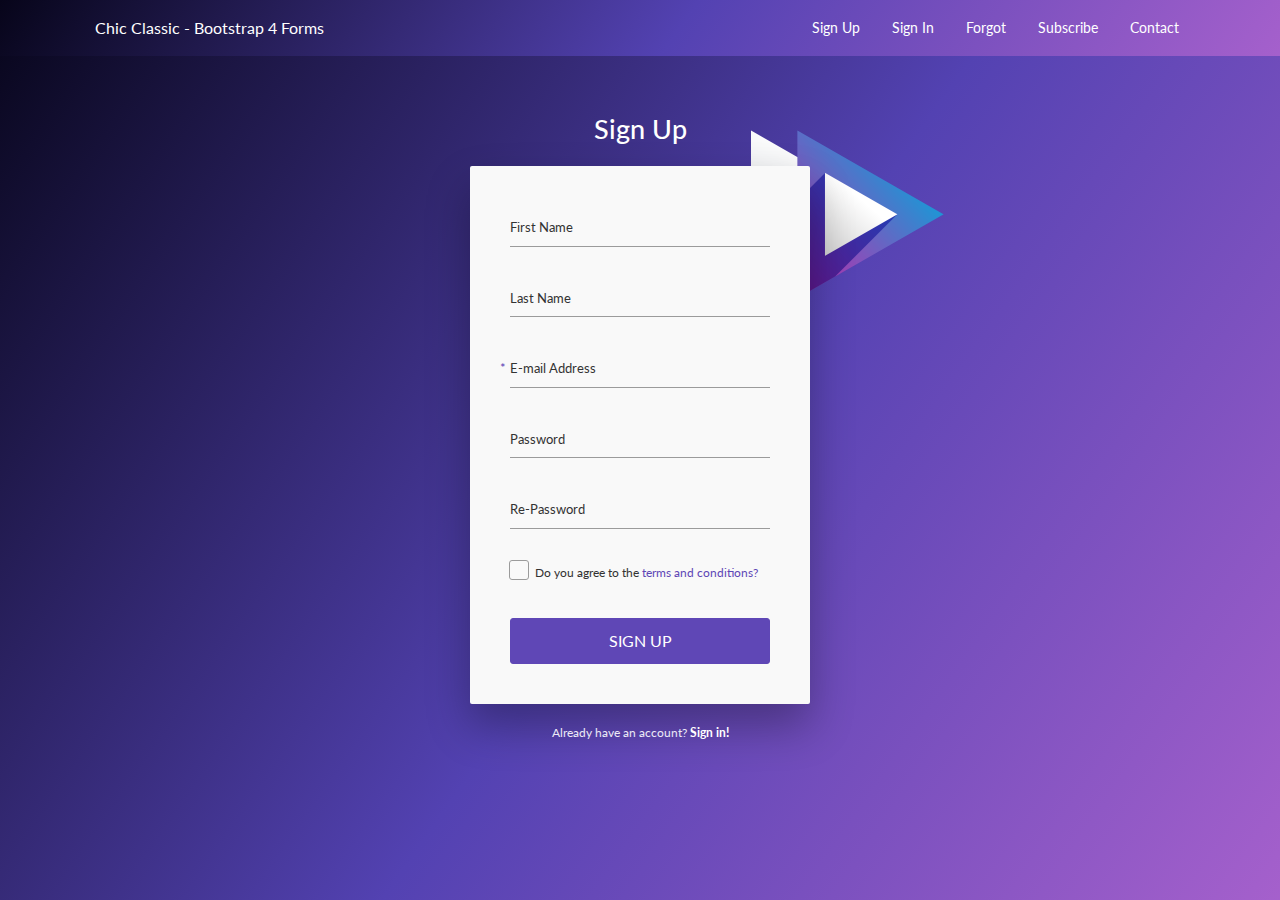
<file: index.html>
<!DOCTYPE html>
<html lang="zxx">


<!-- Mirrored from adamthemes.com/demo/code/chicforms/classic/ by HTTrack Website Copier/3.x [XR&CO'2014], Tue, 03 Oct 2023 18:09:28 GMT -->
<head>
    <meta charset="utf-8">
    <link rel="icon" href="images/favicon.ico" type="image/ico">
    <meta name="viewport" content="width=device-width, initial-scale=1, shrink-to-fit=no">
    <meta http-equiv="x-ua-compatible" content="ie=edge">
    <title>Chic Classic - Bootstrap 4 Forms</title>
    <!-- GOOGLE FONTS -->
    <link rel="stylesheet" href="https://fonts.googleapis.com/css?family=Lato:300,400,400i,600,700&amp;subset=latin-ext" />
    <!-- FONT AWESOME -->
    <link rel="stylesheet" href="css/font-awesome.min.css">
    <!-- BOOTSTRAP 4 -->
    <link rel="stylesheet" href="css/bootstrap.css">
    <!-- PAGE STYLE -->
    <link rel="stylesheet" href="css/pagestyle.css" type="text/css" />
    <!-- FORM STYLE -->
    <link rel="stylesheet" href="css/formstyle.css" type="text/css" /> </head>

<body>
    <main id="wrapper" class="d-flex flex-column">
        <!-- START MENU -->
        <header>
            <nav class="navbar navbar-expand-lg navbar-light">
                <div class="container"> <a class="navbar-brand d-flex align-items-center" href="index-2.html">Chic Classic - Bootstrap 4 Forms</a>
                    <button class="navbar-toggler" type="button" data-toggle="collapse" data-target="#navbarNav" aria-controls="navbarNav" aria-expanded="false" aria-label="Toggle navigation"> <i class="fa fa-bars"></i> </button>
                    <div class="collapse navbar-collapse navbar-right justify-content-end" id="navbarNav">
                        <ul class="navbar-nav">
                            <li class="nav-item"><a class="nav-link" href="index-2.html">Sign Up</a></li>
                            <li class="nav-item"><a class="nav-link" href="signin.html">Sign In</a></li>
                            <li class="nav-item"><a class="nav-link" href="forgot.html">Forgot</a></li>
                            <li class="nav-item"><a class="nav-link" href="subscribe.html">Subscribe</a></li>
                            <li class="nav-item"><a class="nav-link" href="contact.html">Contact</a></li>
                        </ul>
                    </div>
                </div>
            </nav>
        </header>
        <div class="container">
            <!-- HEADER TITLE -->
            <header class="top">
                <div class="row">
                    <div class="col-sm-4 offset-md-4">
                        <h1 class="title">Sign Up</h1> </div>
                </div>
            </header>
            <div class="content">
                <article class="col-md-12">
                    <!-- START SIGN UP -->
                    <div class="row">
                        <div class="col-sm-4 offset-md-4"> <img class="form-bg" src="images/bg.png">
                            <form class="panel">
                                <!-- First Name -->
                                <div class="row">
                                    <div class="col-md-12">
                                        <label>First Name</label>
                                        <input type="text" /> </div>
                                </div>
                                <!-- Last Name -->
                                <div class="row">
                                    <div class="col-md-12">
                                        <label>Last Name</label>
                                        <input type="text" /> </div>
                                </div>
                                <!-- E-mail Address -->
                                <div class="row">
                                    <div class="col-md-12">
                                        <label>E-mail Address</label>
                                        <input type="email" required /> </div>
                                </div>
                                <!-- Password -->
                                <div class="row">
                                    <div class="col-md-12">
                                        <label>Password</label>
                                        <input type="password" /> </div>
                                </div>
                                <!-- Re-Password -->
                                <div class="row">
                                    <div class="col-md-12">
                                        <label>Re-Password</label>
                                        <input type="password" /> </div>
                                </div>
                                <!-- Checkbox -->
                                <div class="row">
                                    <div class="col-md-12">
                                        <p>
                                            <input type="checkbox" />Do you agree to the <a href="#">terms and conditions?</a></p>
                                    </div>
                                </div>
                                <!-- Sign Up Button -->
                                <div class="row">
                                    <div class="col-md-12">
                                        <button class="chic-button">SIGN UP</button>
                                    </div>
                                </div>
                            </form>
                            <!-- Footer Text -->
                            <div class="col-md-12">
                                <p class="bot-text text-center">Already have an account? <a href="signin.html"><b>Sign in!</b></a></p>
                            </div>
                        </div>
                    </div>
                    <!-- END SIGN UP -->
                </article>
                <div class="clearfix"></div>
            </div>
        </div>
    </main>
    <!-- JQuery -->
    <script src="js/jquery-3.2.1.min.js"></script>
    <!-- Form Script -->
    <script src="js/formscript.js"></script>
    <!-- Bootstrap JS -->
    <script src="js/bootstrap.js"></script>
</body>


<!-- Mirrored from adamthemes.com/demo/code/chicforms/classic/ by HTTrack Website Copier/3.x [XR&CO'2014], Tue, 03 Oct 2023 18:09:34 GMT -->
</html>
</file>
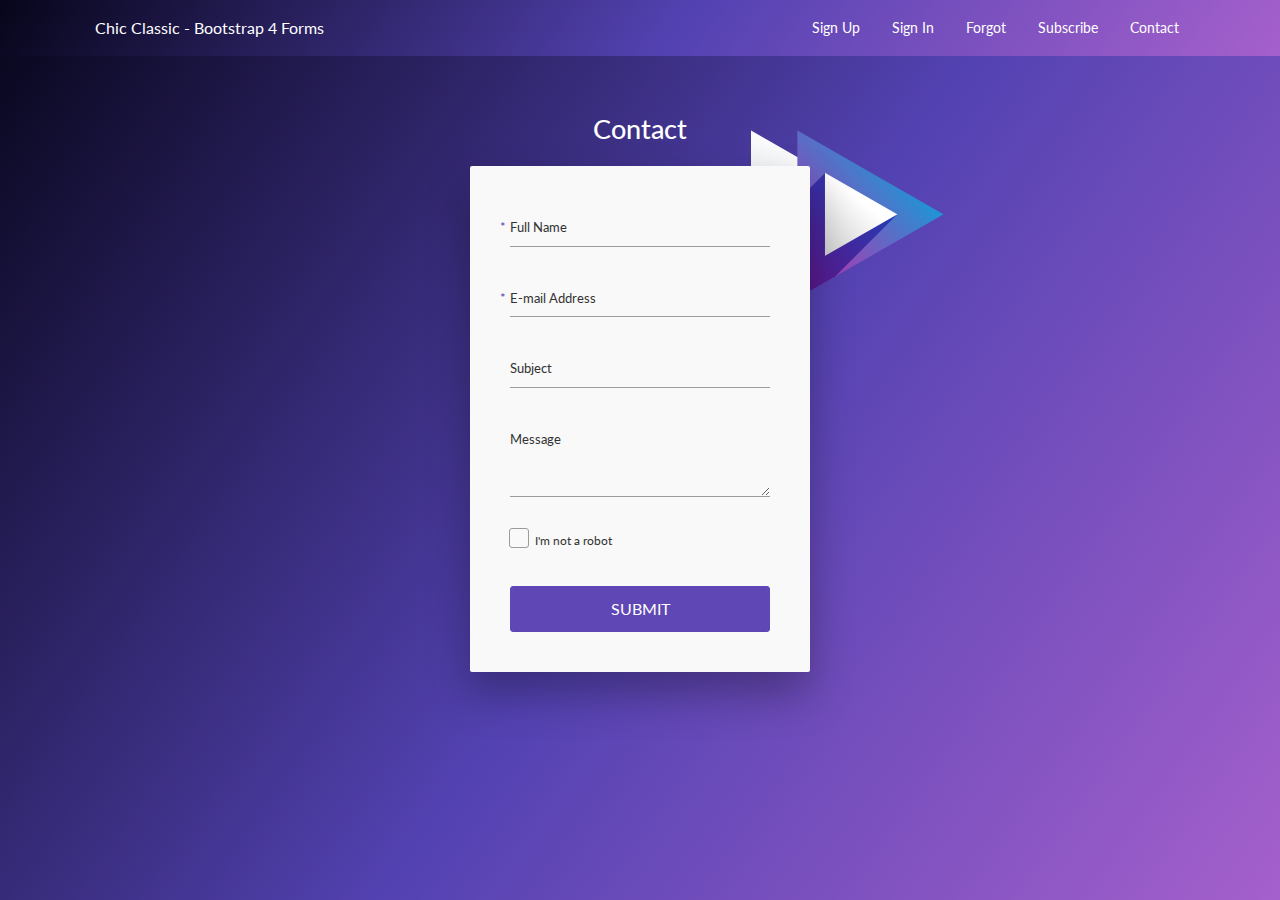
<file: contact.html>
<!DOCTYPE html>
<html lang="zxx">


<!-- Mirrored from adamthemes.com/demo/code/chicforms/classic/contact.html by HTTrack Website Copier/3.x [XR&CO'2014], Tue, 03 Oct 2023 18:09:37 GMT -->
<head>
    <meta charset="utf-8">
    <link rel="icon" href="images/favicon.ico" type="image/ico">
    <meta name="viewport" content="width=device-width, initial-scale=1, shrink-to-fit=no">
    <meta http-equiv="x-ua-compatible" content="ie=edge">
    <title>Chic Classic - Bootstrap 4 Forms</title>
    <!-- GOOGLE FONTS -->
    <link rel="stylesheet" href="https://fonts.googleapis.com/css?family=Lato:300,400,400i,600,700&amp;subset=latin-ext" />
    <!-- FONT AWESOME -->
    <link rel="stylesheet" href="css/font-awesome.min.css">
    <!-- BOOTSTRAP 4 -->
    <link rel="stylesheet" href="css/bootstrap.css">
    <!-- PAGE STYLE -->
    <link rel="stylesheet" href="css/pagestyle.css" type="text/css" />
    <!-- FORM STYLE -->
    <link rel="stylesheet" href="css/formstyle.css" type="text/css" /> </head>

<body>
    <main id="wrapper" class="d-flex flex-column">
        <!-- MENU -->
        <header>
            <nav class="navbar navbar-expand-lg navbar-light">
                <div class="container"> <a class="navbar-brand d-flex align-items-center" href="index-2.html">Chic Classic - Bootstrap 4 Forms</a>
                    <button class="navbar-toggler" type="button" data-toggle="collapse" data-target="#navbarNav" aria-controls="navbarNav" aria-expanded="false" aria-label="Toggle navigation"> <i class="fa fa-bars"></i> </button>
                    <div class="collapse navbar-collapse navbar-right justify-content-end" id="navbarNav">
                        <ul class="navbar-nav">
                            <li class="nav-item"><a class="nav-link" href="index-2.html">Sign Up</a></li>
                            <li class="nav-item"><a class="nav-link" href="signin.html">Sign In</a></li>
                            <li class="nav-item"><a class="nav-link" href="forgot.html">Forgot</a></li>
                            <li class="nav-item"><a class="nav-link" href="subscribe.html">Subscribe</a></li>
                            <li class="nav-item"><a class="nav-link" href="contact.html">Contact</a></li>
                        </ul>
                    </div>
                </div>
            </nav>
        </header>
        <div class="container">
            <!-- HEADER TITLE -->
            <header class="top">
                <div class="row">
                    <div class="col-sm-4 offset-md-4">
                        <h1>Contact</h1> </div>
                </div>
            </header>
            <div class="content">
                <article class="col-md-12">
                    <!-- START CONTACT -->
                    <div class="row">
                        <div class="col-sm-4 offset-md-4"> <img class="form-bg" src="images/bg.png">
                            <form class="panel">
                                <!-- Full Name -->
                                <div class="row">
                                    <div class="col-md-12">
                                        <label>Full Name</label>
                                        <input type="text" required /> </div>
                                </div>
                                <!-- E-mail Address -->
                                <div class="row">
                                    <div class="col-md-12">
                                        <label>E-mail Address</label>
                                        <input type="email" required /> </div>
                                </div>
                                <!-- Subject -->
                                <div class="row">
                                    <div class="col-md-12">
                                        <label>Subject</label>
                                        <input type="text" /> </div>
                                </div>
                                <!-- Message -->
                                <div class="row">
                                    <div class="col-md-12">
                                        <label>Message</label>
                                        <textarea rows="3" maxlength="100"></textarea>
                                    </div>
                                </div>
                                <!-- Checkbox -->
                                <div class="row">
                                    <div class="col-md-12">
                                        <p>
                                            <input type="checkbox" />I'm not a robot</p>
                                    </div>
                                </div>
                                <!-- Contact Button -->
                                <div class="row">
                                    <div class="col-md-12">
                                        <button class="chic-button">SUBMIT</button>
                                    </div>
                                </div>
                            </form>
                        </div>
                    </div>
                    <!-- END CONTACT -->
                </article>
                <div class="clearfix"></div>
            </div>
        </div>
    </main>
    <!-- JQuery -->
    <script src="js/jquery-3.2.1.min.js"></script>
    <!-- Form Script -->
    <script src="js/formscript.js"></script>
    <!-- Bootstrap JS -->
    <script src="js/bootstrap.js"></script>
</body>


<!-- Mirrored from adamthemes.com/demo/code/chicforms/classic/contact.html by HTTrack Website Copier/3.x [XR&CO'2014], Tue, 03 Oct 2023 18:09:37 GMT -->
</html>
</file>
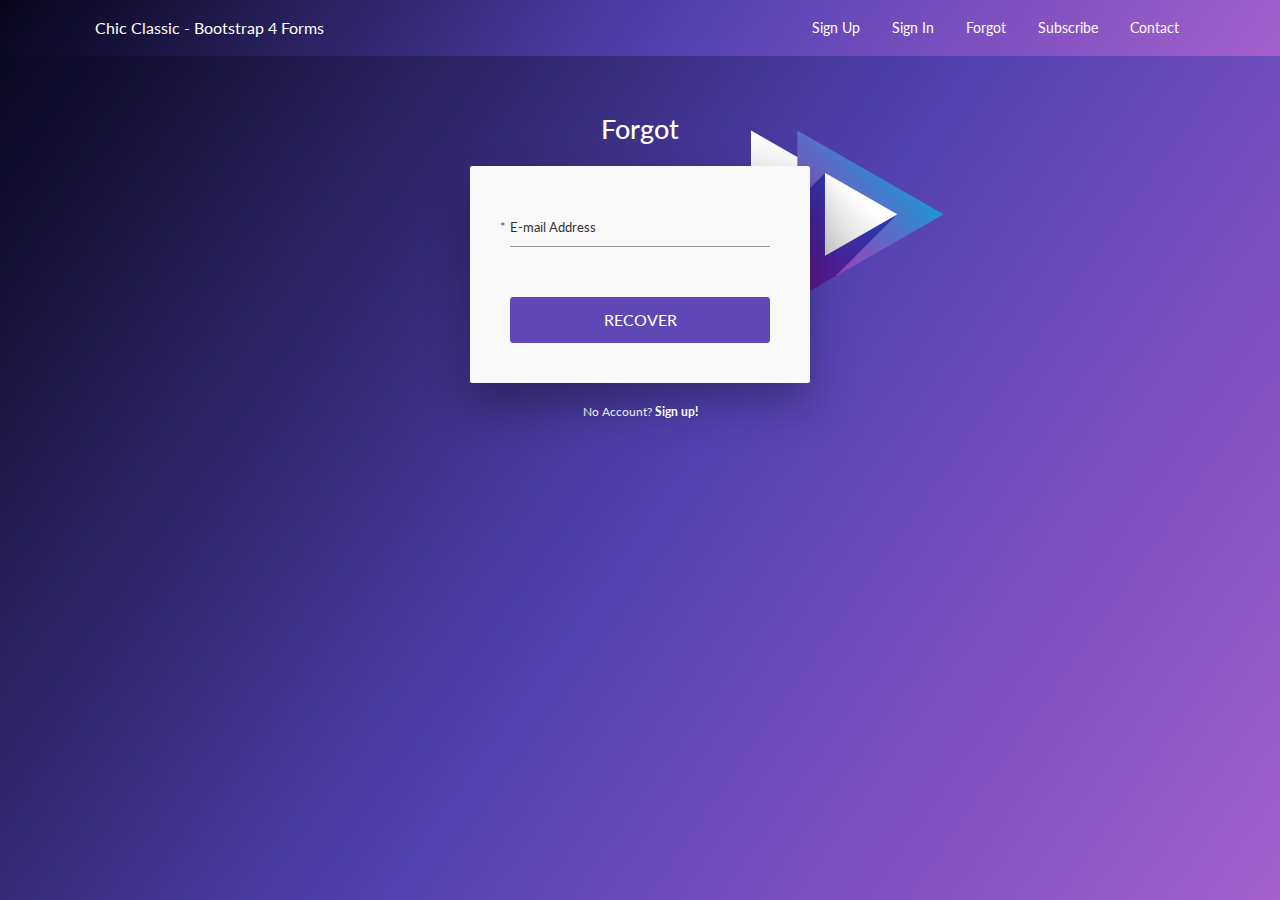
<file: forgot.html>
<!DOCTYPE html>
<html lang="zxx">


<!-- Mirrored from adamthemes.com/demo/code/chicforms/classic/forgot.html by HTTrack Website Copier/3.x [XR&CO'2014], Tue, 03 Oct 2023 18:09:37 GMT -->
<head>
    <meta charset="utf-8">
    <link rel="icon" href="images/favicon.ico" type="image/ico">
    <meta name="viewport" content="width=device-width, initial-scale=1, shrink-to-fit=no">
    <meta http-equiv="x-ua-compatible" content="ie=edge">
    <title>Chic Classic - Bootstrap 4 Forms</title>
    <!-- GOOGLE FONTS -->
    <link rel="stylesheet" href="https://fonts.googleapis.com/css?family=Lato:300,400,400i,600,700&amp;subset=latin-ext" />
    <!-- FONT AWESOME -->
    <link rel="stylesheet" href="css/font-awesome.min.css">
    <!-- BOOTSTRAP 4 -->
    <link rel="stylesheet" href="css/bootstrap.css">
    <!-- PAGE STYLE -->
    <link rel="stylesheet" href="css/pagestyle.css" type="text/css" />
    <!-- FORM STYLE -->
    <link rel="stylesheet" href="css/formstyle.css" type="text/css" /> </head>

<body>
    <main id="wrapper" class="d-flex flex-column">
        <!-- MENU -->
        <header>
            <nav class="navbar navbar-expand-lg navbar-light">
                <div class="container"> <a class="navbar-brand d-flex align-items-center" href="index-2.html">Chic Classic - Bootstrap 4 Forms</a>
                    <button class="navbar-toggler" type="button" data-toggle="collapse" data-target="#navbarNav" aria-controls="navbarNav" aria-expanded="false" aria-label="Toggle navigation"> <i class="fa fa-bars"></i> </button>
                    <div class="collapse navbar-collapse navbar-right justify-content-end" id="navbarNav">
                        <ul class="navbar-nav">
                            <li class="nav-item"><a class="nav-link" href="index-2.html">Sign Up</a></li>
                            <li class="nav-item"><a class="nav-link" href="signin.html">Sign In</a></li>
                            <li class="nav-item"><a class="nav-link" href="forgot.html">Forgot</a></li>
                            <li class="nav-item"><a class="nav-link" href="subscribe.html">Subscribe</a></li>
                            <li class="nav-item"><a class="nav-link" href="contact.html">Contact</a></li>
                        </ul>
                    </div>
                </div>
            </nav>
        </header>
        <div class="container">
            <!-- HEADER TITLE -->
            <header class="top">
                <div class="row">
                    <div class="col-sm-4 offset-md-4">
                        <h1>Forgot</h1> </div>
                </div>
            </header>
            <div class="content">
                <article class="col-md-12">
                    <!-- START FORGOT -->
                    <div class="row">
                        <div class="col-sm-4 offset-md-4"> <img class="form-bg" src="images/bg.png">
                            <form class="panel">
                                <!-- E-mail Address -->
                                <div class="row">
                                    <div class="col-md-12">
                                        <label>E-mail Address</label>
                                        <input type="email" required /> </div>
                                </div>
                                <!-- Forgot Button -->
                                <div class="row">
                                    <div class="col-md-12">
                                        <button class="chic-button">RECOVER</button>
                                    </div>
                                </div>
                            </form>
                            <!-- Footer Text -->
                            <div class="col-md-12">
                                <p class="bot-text text-center">No Account? <a href="index-2.html"><b>Sign up!</b></a></p>
                            </div>
                        </div>
                    </div>
                    <!-- END FORGOT -->
                </article>
                <div class="clearfix"></div>
            </div>
        </div>
    </main>
    <!-- JQuery -->
    <script src="js/jquery-3.2.1.min.js"></script>
    <!-- Form Script -->
    <script src="js/formscript.js"></script>
    <!-- Bootstrap JS -->
    <script src="js/bootstrap.js"></script>
</body>


<!-- Mirrored from adamthemes.com/demo/code/chicforms/classic/forgot.html by HTTrack Website Copier/3.x [XR&CO'2014], Tue, 03 Oct 2023 18:09:37 GMT -->
</html>
</file>
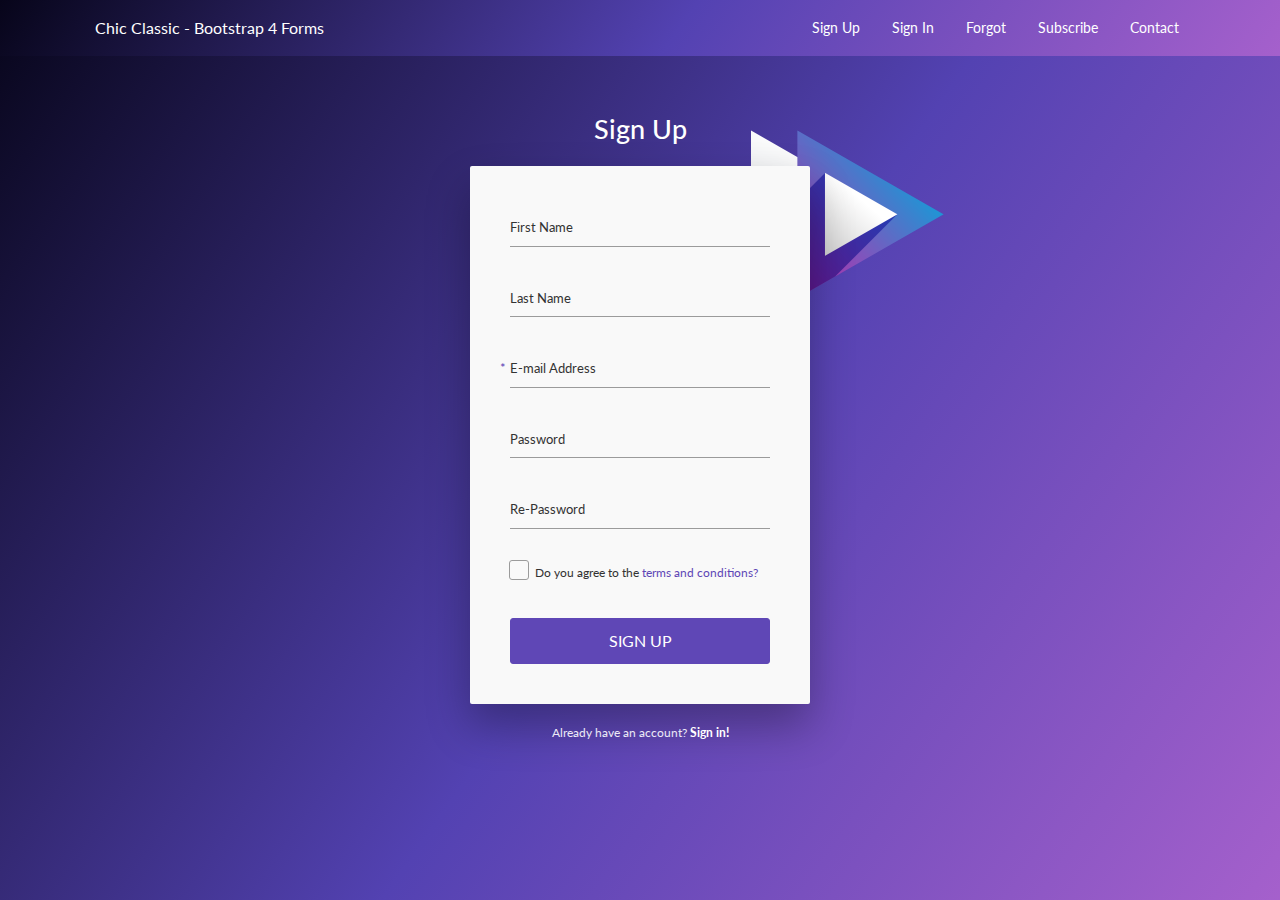
<file: index-2.html>
<!DOCTYPE html>
<html lang="zxx">


<!-- Mirrored from adamthemes.com/demo/code/chicforms/classic/index.html by HTTrack Website Copier/3.x [XR&CO'2014], Tue, 03 Oct 2023 18:09:36 GMT -->
<head>
    <meta charset="utf-8">
    <link rel="icon" href="images/favicon.ico" type="image/ico">
    <meta name="viewport" content="width=device-width, initial-scale=1, shrink-to-fit=no">
    <meta http-equiv="x-ua-compatible" content="ie=edge">
    <title>Chic Classic - Bootstrap 4 Forms</title>
    <!-- GOOGLE FONTS -->
    <link rel="stylesheet" href="https://fonts.googleapis.com/css?family=Lato:300,400,400i,600,700&amp;subset=latin-ext" />
    <!-- FONT AWESOME -->
    <link rel="stylesheet" href="css/font-awesome.min.css">
    <!-- BOOTSTRAP 4 -->
    <link rel="stylesheet" href="css/bootstrap.css">
    <!-- PAGE STYLE -->
    <link rel="stylesheet" href="css/pagestyle.css" type="text/css" />
    <!-- FORM STYLE -->
    <link rel="stylesheet" href="css/formstyle.css" type="text/css" /> </head>

<body>
    <main id="wrapper" class="d-flex flex-column">
        <!-- START MENU -->
        <header>
            <nav class="navbar navbar-expand-lg navbar-light">
                <div class="container"> <a class="navbar-brand d-flex align-items-center" href="index-2.html">Chic Classic - Bootstrap 4 Forms</a>
                    <button class="navbar-toggler" type="button" data-toggle="collapse" data-target="#navbarNav" aria-controls="navbarNav" aria-expanded="false" aria-label="Toggle navigation"> <i class="fa fa-bars"></i> </button>
                    <div class="collapse navbar-collapse navbar-right justify-content-end" id="navbarNav">
                        <ul class="navbar-nav">
                            <li class="nav-item"><a class="nav-link" href="index-2.html">Sign Up</a></li>
                            <li class="nav-item"><a class="nav-link" href="signin.html">Sign In</a></li>
                            <li class="nav-item"><a class="nav-link" href="forgot.html">Forgot</a></li>
                            <li class="nav-item"><a class="nav-link" href="subscribe.html">Subscribe</a></li>
                            <li class="nav-item"><a class="nav-link" href="contact.html">Contact</a></li>
                        </ul>
                    </div>
                </div>
            </nav>
        </header>
        <div class="container">
            <!-- HEADER TITLE -->
            <header class="top">
                <div class="row">
                    <div class="col-sm-4 offset-md-4">
                        <h1 class="title">Sign Up</h1> </div>
                </div>
            </header>
            <div class="content">
                <article class="col-md-12">
                    <!-- START SIGN UP -->
                    <div class="row">
                        <div class="col-sm-4 offset-md-4"> <img class="form-bg" src="images/bg.png">
                            <form class="panel">
                                <!-- First Name -->
                                <div class="row">
                                    <div class="col-md-12">
                                        <label>First Name</label>
                                        <input type="text" /> </div>
                                </div>
                                <!-- Last Name -->
                                <div class="row">
                                    <div class="col-md-12">
                                        <label>Last Name</label>
                                        <input type="text" /> </div>
                                </div>
                                <!-- E-mail Address -->
                                <div class="row">
                                    <div class="col-md-12">
                                        <label>E-mail Address</label>
                                        <input type="email" required /> </div>
                                </div>
                                <!-- Password -->
                                <div class="row">
                                    <div class="col-md-12">
                                        <label>Password</label>
                                        <input type="password" /> </div>
                                </div>
                                <!-- Re-Password -->
                                <div class="row">
                                    <div class="col-md-12">
                                        <label>Re-Password</label>
                                        <input type="password" /> </div>
                                </div>
                                <!-- Checkbox -->
                                <div class="row">
                                    <div class="col-md-12">
                                        <p>
                                            <input type="checkbox" />Do you agree to the <a href="#">terms and conditions?</a></p>
                                    </div>
                                </div>
                                <!-- Sign Up Button -->
                                <div class="row">
                                    <div class="col-md-12">
                                        <button class="chic-button">SIGN UP</button>
                                    </div>
                                </div>
                            </form>
                            <!-- Footer Text -->
                            <div class="col-md-12">
                                <p class="bot-text text-center">Already have an account? <a href="signin.html"><b>Sign in!</b></a></p>
                            </div>
                        </div>
                    </div>
                    <!-- END SIGN UP -->
                </article>
                <div class="clearfix"></div>
            </div>
        </div>
    </main>
    <!-- JQuery -->
    <script src="js/jquery-3.2.1.min.js"></script>
    <!-- Form Script -->
    <script src="js/formscript.js"></script>
    <!-- Bootstrap JS -->
    <script src="js/bootstrap.js"></script>
</body>


<!-- Mirrored from adamthemes.com/demo/code/chicforms/classic/index.html by HTTrack Website Copier/3.x [XR&CO'2014], Tue, 03 Oct 2023 18:09:36 GMT -->
</html>
</file>
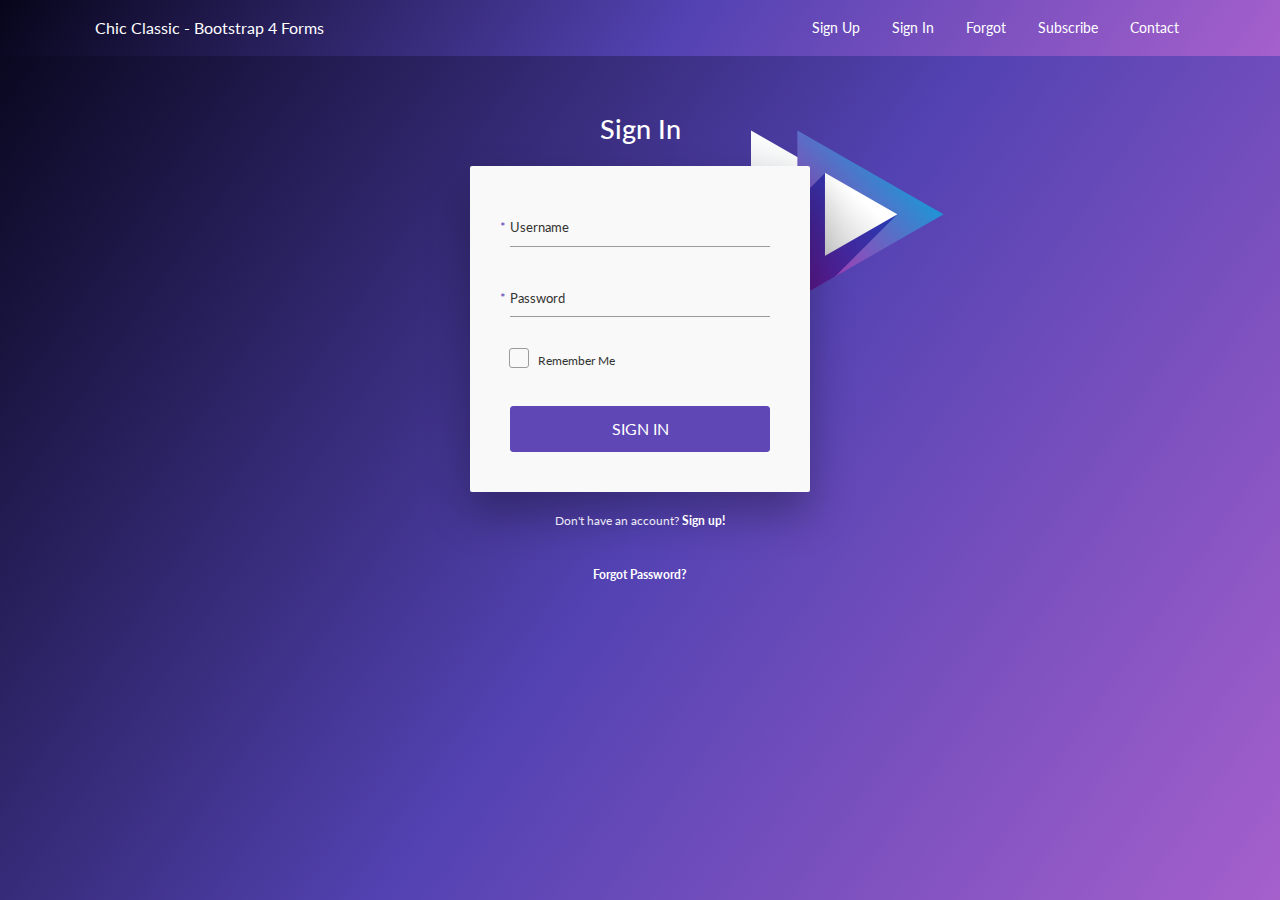
<file: signin.html>
<!DOCTYPE html>
<html lang="zxx">


<!-- Mirrored from adamthemes.com/demo/code/chicforms/classic/signin.html by HTTrack Website Copier/3.x [XR&CO'2014], Tue, 03 Oct 2023 18:09:37 GMT -->
<head>
    <meta charset="utf-8">
    <link rel="icon" href="images/favicon.ico" type="image/ico">
    <meta name="viewport" content="width=device-width, initial-scale=1, shrink-to-fit=no">
    <meta http-equiv="x-ua-compatible" content="ie=edge">
    <title>Chic Classic - Bootstrap 4 Forms</title>
    <!-- GOOGLE FONTS -->
    <link rel="stylesheet" href="https://fonts.googleapis.com/css?family=Lato:300,400,400i,600,700&amp;subset=latin-ext" />
    <!-- FONT AWESOME -->
    <link rel="stylesheet" href="css/font-awesome.min.css">
    <!-- BOOTSTRAP 4 -->
    <link rel="stylesheet" href="css/bootstrap.css">
    <!-- PAGE STYLE -->
    <link rel="stylesheet" href="css/pagestyle.css" type="text/css" />
    <!-- FORM STYLE -->
    <link rel="stylesheet" href="css/formstyle.css" type="text/css" /> </head>

<body>
    <main id="wrapper" class="d-flex flex-column">
        <!-- START MENU -->
        <header>
            <nav class="navbar navbar-expand-lg navbar-light">
                <div class="container"> <a class="navbar-brand d-flex align-items-center" href="index-2.html">Chic Classic - Bootstrap 4 Forms</a>
                    <button class="navbar-toggler" type="button" data-toggle="collapse" data-target="#navbarNav" aria-controls="navbarNav" aria-expanded="false" aria-label="Toggle navigation"> <i class="fa fa-bars"></i> </button>
                    <div class="collapse navbar-collapse navbar-right justify-content-end" id="navbarNav">
                        <ul class="navbar-nav">
                            <li class="nav-item"><a class="nav-link" href="index-2.html">Sign Up</a></li>
                            <li class="nav-item"><a class="nav-link" href="signin.html">Sign In</a></li>
                            <li class="nav-item"><a class="nav-link" href="forgot.html">Forgot</a></li>
                            <li class="nav-item"><a class="nav-link" href="subscribe.html">Subscribe</a></li>
                            <li class="nav-item"><a class="nav-link" href="contact.html">Contact</a></li>
                        </ul>
                    </div>
                </div>
            </nav>
        </header>
        <div class="container">
            <!-- HEADER TITLE -->
            <header class="top">
                <div class="row">
                    <div class="col-sm-4 offset-md-4">
                        <h1>Sign In</h1> </div>
                </div>
            </header>
            <div class="content">
                <article class="col-md-12">
                    <!-- START SIGN IN -->
                    <div class="row">
                        <div class="col-sm-4 offset-md-4"> <img class="form-bg" src="images/bg.png">
                            <form class="panel">
                                <!-- Username -->
                                <div class="row">
                                    <div class="col-md-12">
                                        <label>Username</label>
                                        <input type="text" required /> </div>
                                </div>
                                <!-- Password -->
                                <div class="row">
                                    <div class="col-md-12">
                                        <label>Password</label>
                                        <input type="password" required /> </div>
                                </div>
                                <!-- Checkbox -->
                                <div class="row">
                                    <div class="col-md-12">
                                        <p>
                                            <input type="checkbox" /> Remember Me</p>
                                    </div>
                                </div>
                                <!-- Sign In Button -->
                                <div class="row">
                                    <div class="col-md-12">
                                        <button class="chic-button">SIGN IN</button>
                                    </div>
                                </div>
                            </form>
                            <!-- Footer Text -->
                            <div class="col-md-12">
                                <p class="bot-text text-center">Don't have an account? <a href="index-2.html"><b>Sign up!</b></a></p>
                                <p class="text-center"><a href="forgot.html"><b>Forgot Password?</b></a></p>
                            </div>
                        </div>
                    </div>
                    <!-- END SIGN IN -->
                </article>
                <div class="clearfix"></div>
            </div>
        </div>
    </main>
    <!-- JQuery -->
    <script src="js/jquery-3.2.1.min.js"></script>
    <!-- Form Script -->
    <script src="js/formscript.js"></script>
    <!-- Bootstrap JS -->
    <script src="js/bootstrap.js"></script>
</body>


<!-- Mirrored from adamthemes.com/demo/code/chicforms/classic/signin.html by HTTrack Website Copier/3.x [XR&CO'2014], Tue, 03 Oct 2023 18:09:37 GMT -->
</html>
</file>
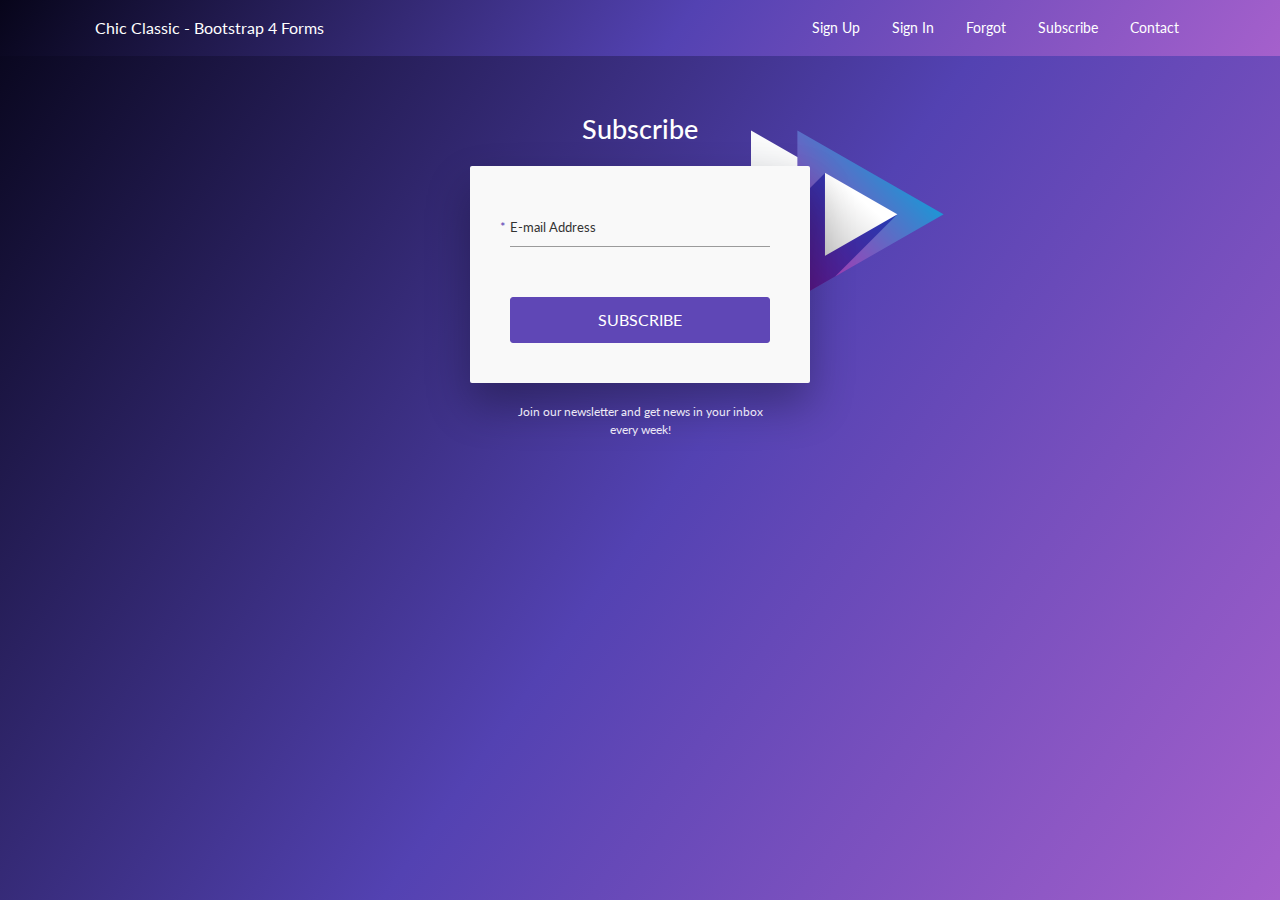
<file: subscribe.html>
<!DOCTYPE html>
<html lang="zxx">


<!-- Mirrored from adamthemes.com/demo/code/chicforms/classic/subscribe.html by HTTrack Website Copier/3.x [XR&CO'2014], Tue, 03 Oct 2023 18:09:37 GMT -->
<head>
    <meta charset="utf-8">
    <link rel="icon" href="images/favicon.ico" type="image/ico">
    <meta name="viewport" content="width=device-width, initial-scale=1, shrink-to-fit=no">
    <meta http-equiv="x-ua-compatible" content="ie=edge">
    <title>Chic Classic - Bootstrap 4 Forms</title>
    <!-- GOOGLE FONTS -->
    <link rel="stylesheet" href="https://fonts.googleapis.com/css?family=Lato:300,400,400i,600,700&amp;subset=latin-ext" />
    <!-- FONT AWESOME -->
    <link rel="stylesheet" href="css/font-awesome.min.css">
    <!-- BOOTSTRAP 4 -->
    <link rel="stylesheet" href="css/bootstrap.css">
    <!-- PAGE STYLE -->
    <link rel="stylesheet" href="css/pagestyle.css" type="text/css" />
    <!-- FORM STYLE -->
    <link rel="stylesheet" href="css/formstyle.css" type="text/css" /> </head>

<body>
    <main id="wrapper" class="d-flex flex-column">
        <!-- START MENU -->
        <header>
            <nav class="navbar navbar-expand-lg navbar-light">
                <div class="container"> <a class="navbar-brand d-flex align-items-center" href="index-2.html">Chic Classic - Bootstrap 4 Forms</a>
                    <button class="navbar-toggler" type="button" data-toggle="collapse" data-target="#navbarNav" aria-controls="navbarNav" aria-expanded="false" aria-label="Toggle navigation"> <i class="fa fa-bars"></i> </button>
                    <div class="collapse navbar-collapse navbar-right justify-content-end" id="navbarNav">
                        <ul class="navbar-nav">
                            <li class="nav-item"><a class="nav-link" href="index-2.html">Sign Up</a></li>
                            <li class="nav-item"><a class="nav-link" href="signin.html">Sign In</a></li>
                            <li class="nav-item"><a class="nav-link" href="forgot.html">Forgot</a></li>
                            <li class="nav-item"><a class="nav-link" href="subscribe.html">Subscribe</a></li>
                            <li class="nav-item"><a class="nav-link" href="contact.html">Contact</a></li>
                        </ul>
                    </div>
                </div>
            </nav>
        </header>
        <div class="container">
            <!-- HEADER TITLE -->
            <header class="top">
                <div class="row">
                    <div class="col-sm-4 offset-md-4">
                        <h1>Subscribe</h1> </div>
                </div>
            </header>
            <div class="content">
                <article class="col-md-12">
                    <!-- START SUBSRIBE -->
                    <div class="row">
                        <div class="col-sm-4 offset-md-4"> <img class="form-bg" src="images/bg.png">
                            <form class="panel">
                                <!-- E-mail Address -->
                                <div class="row">
                                    <div class="col-md-12">
                                        <label>E-mail Address</label>
                                        <input type="email" required /> </div>
                                </div>
                                <!-- Subscribe Button -->
                                <div class="row">
                                    <div class="col-md-12">
                                        <button class="chic-button">SUBSCRIBE</button>
                                    </div>
                                </div>
                            </form>
                            <!-- Footer Text -->
                            <div class="col-md-12">
                                <p class="bot-text text-center">Join our newsletter and get news in your inbox every week!</p>
                            </div>
                        </div>
                    </div>
                    <!-- END SUBSRIBE -->
                </article>
                <div class="clearfix"></div>
            </div>
        </div>
    </main>
    <!-- JQuery -->
    <script src="js/jquery-3.2.1.min.js"></script>
    <!-- Form Script -->
    <script src="js/formscript.js"></script>
    <!-- Bootstrap JS -->
    <script src="js/bootstrap.js"></script>
</body>


<!-- Mirrored from adamthemes.com/demo/code/chicforms/classic/subscribe.html by HTTrack Website Copier/3.x [XR&CO'2014], Tue, 03 Oct 2023 18:09:37 GMT -->
</html>
</file>
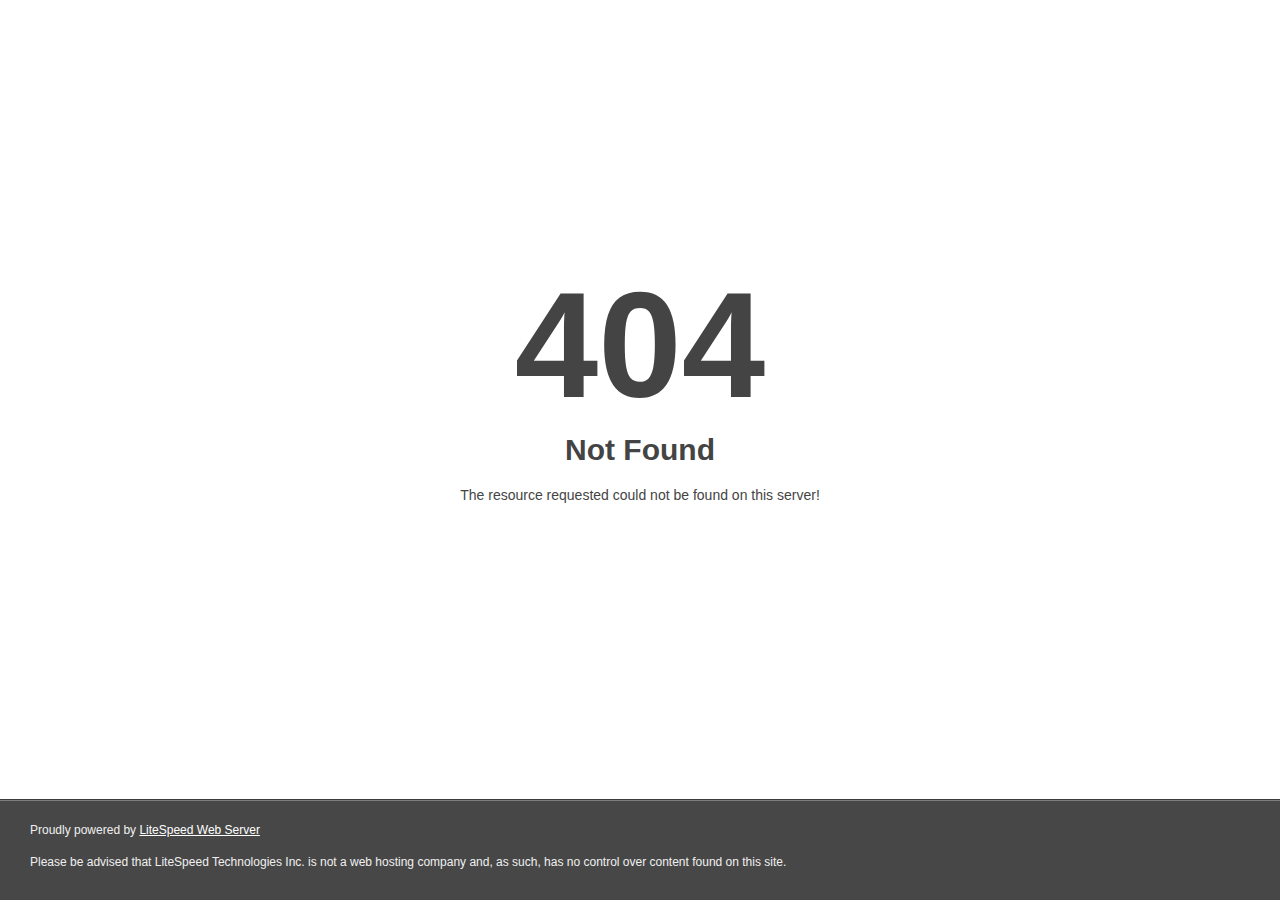
<file: fonts/fontawesome-webfont-.html>
<!DOCTYPE html>
<html style="height:100%">
<head>
<meta name="viewport" content="width=device-width, initial-scale=1, shrink-to-fit=no" />
<title> 404 Not Found
</title></head>
<body style="color: #444; margin:0;font: normal 14px/20px Arial, Helvetica, sans-serif; height:100%; background-color: #fff;">
<div style="height:auto; min-height:100%; ">     <div style="text-align: center; width:800px; margin-left: -400px; position:absolute; top: 30%; left:50%;">
        <h1 style="margin:0; font-size:150px; line-height:150px; font-weight:bold;">404</h1>
<h2 style="margin-top:20px;font-size: 30px;">Not Found
</h2>
<p>The resource requested could not be found on this server!</p>
</div></div><div style="color:#f0f0f0; font-size:12px;margin:auto;padding:0px 30px 0px 30px;position:relative;clear:both;height:100px;margin-top:-101px;background-color:#474747;border-top: 1px solid rgba(0,0,0,0.15);box-shadow: 0 1px 0 rgba(255, 255, 255, 0.3) inset;">
<br>Proudly powered by  <a style="color:#fff;" href="http://www.litespeedtech.com/error-page">LiteSpeed Web Server</a><p>Please be advised that LiteSpeed Technologies Inc. is not a web hosting company and, as such, has no control over content found on this site.</p></div></body></html>
</file>
<file: css/pagestyle.css>
/* ------------------------------------------
	Page Style 
------------------------------------------ */

body {
    font-family: "Lato", sans-serif;
    font-weight: 400;
    color: #333;
    background-image: -webkit-linear-gradient(325deg, #07051A 0%, #5342B2 53%, #C86DD7 120%);
    background-image: linear-gradient(125deg, #07051A 0%, #5342B2 53%, #C86DD7 120%);
    height: 100%;
    background-color: #333;
    background-size: cover;
    background-attachment: fixed;
}

.content {
    margin-bottom: 0px;
    padding: 20px 0;
    background: transparent;
    border-radius: 6px;
}

a {
    color: #5F47B6;
    font-weight: 400;
    text-decoration: none;
}

a:hover {
    color: #5F47B6;
    text-decoration: underline;
}

p {
    font-size: 12px;
    font-weight: 400;
    color: #333;
}

b,
strong {
    color: #fff;
}


/* ============ Bootstrap Navigation Bar =========== */

.nav li {
    color: #333;
    border: none;
    font-weight: 600;
    font-size: 14px;
    padding: 0 15px;
}

.navbar {
    background-image: -webkit-linear-gradient(325deg, #07051A 0%, #5342B2 53%, #C86DD7 120%);
    background-image: linear-gradient(125deg, #07051A 0%, #5342B2 53%, #C86DD7 120%);
    border: none;
}

.navbar-brand {
    float: left;
    height: 36px;
    padding: 10px 10px;
    font-size: 16px;
    line-height: 26px;
}

.navbar-light .navbar-brand {
    color: #fff;
}

.navbar-light .navbar-nav .nav-link {
    color: #fff;
    font-size: 14px;
    line-height: 24px;
}

.navbar-expand-lg .navbar-nav .nav-link {
    padding-right: 1rem;
    padding-left: 1rem;
}

.navbar-light .navbar-brand:focus,
.navbar-light .navbar-brand:hover {
    color: #fff;
    opacity: 0.8;
}

.navbar-light .navbar-nav .nav-link:focus,
.navbar-light .navbar-nav .nav-link:hover {
    color: #fff;
    opacity: 0.8;
    outline: none;
}

.navbar-fixed-top {
    border-width: 0 0 1px;
}

.navbar-default .navbar-brand {
    color: #fff;
}

.navbar-default .navbar-brand:focus,
.navbar-default .navbar-brand:hover {
    color: #fff;
    outline: none !important;
}

.navbar-default .navbar-nav>li>a {
    color: #fff;
}

.navbar-default .navbar-nav>li>a:hover {
    color: #fff;
    background: transparent;
}

.navbar-default .navbar-toggle {
    border-color: transparent;
}

.navbar-toggle {
    position: relative;
    float: right;
    padding: 9px 10px;
    margin-top: 8px;
    margin-right: 15px;
    margin-bottom: 8px;
    background-color: transparent;
    background-image: none;
    border: 1px solid transparent;
    border-radius: 4px;
}

.navbar-light .navbar-toggler {
    color: #fff;
    border: 1px solid transparent;
    outline: none;
}

.navbar-default .navbar-toggler:focus,
.navbar-default .navbar-toggler:hover {
    background: transparent;
    outline: none !important;
}

.navbar-default .navbar-nav>li>a:focus,
.navbar-default .navbar-nav>li>a:hover {
    color: #fff;
    outline: none !important;
}

.navbar-default .navbar-toggler .icon-bar {
    background-color: #fff;
}
</file>
<file: css/formstyle.css>
/* ========================================================
	Chic Classic - Bootstrap Forms
===========================================================
    — DEFAULTS
    — LABEL
	— INPUT
	— CHECKBOX 
    — RADIO
	— BUTTON
======================================================== */


/* ============ DEFAULTS =========== */

body {
    font-family: "Lato", sans-serif;
    font-weight: 400;
    color: #333;
    background-image: -webkit-linear-gradient(325deg, #07051A 0%, #5342B2 53%, #C86DD7 120%);
    background-image: linear-gradient(125deg, #07051A 0%, #5342B2 53%, #C86DD7 120%);
    height: 100%;
    background-color: #5342B2;
    background-size: cover;
    background-attachment: fixed;
}

.panel {
    position: relative;
    width: 100%;
    padding: 40px;
    background: #F9F9F9;
    box-shadow: 0px 22px 44px 0px rgba(0, 0, 0, 0.3);
    border-radius: 2px;
}

.top {
    margin-top: 45px;
}

h1 {
    font-size: 27px;
    line-height: 35px;
    color: #FFF;
    text-align: center;
    margin-top: 10px;
    margin-bottom: 0px;
}

h2 {
    font-size: 24px;
    line-height: 34px;
    color: #fff;
    text-align: center;
    margin-top: 10px;
    margin-bottom: 0px;
}

.h3,
h3 {
    font-size: 20px;
    color: #fff;
    font-weight: 300;
    opacity: 0.2;
}

.form-bg {
    position: absolute;
    height: 217px;
    width: 205px;
    background-size: contain;
    top: -60px;
    right: -125px;
    z-index: 0;
    float: right;
}

.bot-text {
    color: #ebe8f6;
    padding: 20px;
    text-align: center;
}

.page-header {
    min-height: 70vh;
    overflow: hidden;
    position: relative;
    text-align: center;
    width: 100%;
    display: flex;
    align-items: center;
    justify-content: center;
    border: none;
}


/* ============ LABEL =========== */

label {
    color: #333;
    font-size: 13px;
    font-weight: 400;
    transition: all .3s cubic-bezier(.64, .09, .08, 1);
    margin: 30px 0 30px;
    display: inline-block
}

.floating-label {
    -webkit-transform: translateY(-18px);
    transform: translateY(-18px);
    position: absolute
}

.label-active {
    -webkit-transform: translateY(-38px);
    transform: translateY(-38px);
    font-size: 11px;
    color: #9b9b9b;
    letter-spacing: 1px;
}

.label-required:before {
    content: '*';
    color: #5F47B6;
    position: absolute;
    margin-left: -10px
}


/* ============ INPUT =========== */

input[type=email],
input[type=text],
input[type=datepicker],
input[type=password],
input[type=number] {
    position: relative;
    z-index: 2;
    margin-bottom: 30px;
    width: 100%;
    display: block;
    border: none;
    padding: 10px 0;
    border-bottom: solid 1px #9B9B9B;
    will-change: background-position;
    transition: all .3s cubic-bezier(.64, .09, .08, 1);
    background: linear-gradient(to bottom, rgba(255, 255, 255, 0) 96%, #5F47B6 96%);
    background-position: -1920px 0;
    background-size: 100%;
    background-repeat: no-repeat;
    color: #333;
    font-size: 13px;
    font-weight: 400;
}

textarea {
    position: relative;
    z-index: 2;
    margin-bottom: 30px;
    width: 100%;
    display: block;
    border: none;
    padding: 10px 0;
    border-bottom: solid 1px #9B9B9B;
    will-change: background-position;
    transition: all .3s cubic-bezier(.64, .09, .08, 1);
    background: linear-gradient(to bottom, rgba(255, 255, 255, 0) 98%, #5F47B6 98%);
    background-position: -1920px 0;
    background-size: 100%;
    background-repeat: no-repeat;
    color: #333;
    font-size: 13px;
    font-weight: 400;
}

input[type=email].input-active,
input[type=email]:focus,
input[type=text].input-active,
input[type=text]:focus,
input[type=datepicker].input-active,
input[type=datepicker]:focus,
textarea.input-active,
textarea:focus,
input[type=password].input-active,
input[type=password]:focus,
input[type=number].input-active,
input[type=number]:focus {
    background-position: 0 0;
    box-shadow: none;
    outline: 0;
}

input[type=email].input-active,
input[type=email]:focus:after,
input[type=text].input-active,
input[type=text]:focus:after,
input[type=datepicker].input-active,
input[type=datepicker]:focus:after,
textarea.input-active,
textarea:focus:after,
input[type=password].input-active,
input[type=password]:focus:after,
input[type=number].input-active,
input[type=number]:focus:after {
    position: relative;
    z-index: 2;
    margin-bottom: 30px;
    width: 100%;
    display: block;
    border: none;
    padding: 10px 0;
    border-bottom: solid 1px #9B9B9B;
    will-change: background-position;
    transition: all .3s cubic-bezier(.64, .09, .08, 1);
    background: linear-gradient(to bottom, rgba(249, 249, 249, 0) 96%, #9B9B9B 96%);
    background-position: -1920px 0;
    background-size: 100%;
    background-repeat: no-repeat;
    color: #333;
    font-size: 13px;
    font-weight: 400;
}

input[type=email]::-webkit-input-placeholder,
input[type=text]::-webkit-input-placeholder,
input[type=datepicker]::-webkit-input-placeholder,
textarea::-webkit-input-placeholder,
input[type=password]::-webkit-input-placeholder,
input[type=number]::-webkit-input-placeholder {
    transition: all .2s cubic-bezier(.64, .09, .08, 1);
}

input[type=radio]:after,
input[type=radio]:before {
    content: '';
    position: absolute;
    transition: all .3s cubic-bezier(.64, .09, .08, 1)
}

input[type=checkbox] {
    position: relative;
    cursor: pointer;
    top: -2px;
    margin-left: -1px;
    margin: 5px 12px 5px 0px;
}

input[type=checkbox]:before {
    content: '';
    width: 20px;
    height: 20px;
    border: 1px solid #9b9b9b;
    border-radius: 3px;
    background: #f9f9f9;
    position: absolute;
    top: -2px;
    margin-left: -1px;
}

input[type=checkbox]:after {
    content: '✓';
    color: #fff;
    background: #5F47B6;
    position: absolute;
    top: -2px;
    margin-left: -1px;
    left: 0;
    width: 20px;
    height: 20px;
    border: 1px solid #5F47B6;
    border-radius: 3px;
    display: -webkit-inline-flex;
    display: -ms-inline-flexbox;
    display: inline-flex;
    -webkit-align-items: center;
    -ms-flex-align: center;
    align-items: center;
    -webkit-justify-content: center;
    -ms-flex-pack: center;
    justify-content: center;
    opacity: 0;
    transition: opacity .3s cubic-bezier(.64, .09, .08, 1);
    will-change: opacity
}

input[type=checkbox]:checked:after {
    opacity: 1
}

input[type=radio] {
    position: relative;
    top: 2px;
    left: 2px;
    margin: 0 8px;
    cursor: pointer
}

input[type=radio]:before {
    background-color: #fff;
    width: 20px;
    height: 20px;
    border-radius: 50%;
    border: 1px solid #5F47B6;
    display: inline-block;
    top: -5px;
    left: -8px;
    background-image: radial-gradient(circle, #5F47B6 60%, #fff 70%);
    background-size: 0;
    background-position: 50% 50%;
    background-repeat: no-repeat;
    will-change: background-size;
    z-index: 2
}

input[type=radio]:after {
    width: 20px;
    height: 20px;
    background: #fff;
    border-radius: 50%
}

input[type=radio]:checked:before {
    background-size: 14px 14px
}


/* ============ BUTTON =========== */

.chic-button {
    margin-top: 20px;
    padding: 10px 0;
    float: right;
    background: #5F47B6;
    border-radius: 3px;
    color: #fff;
    border: 1px solid #5F47B6;
    font-weight: 400;
    width: 100%;
}

.chic-button:hover {
    background-color: #5540a4;
    ;
    border: 1px solid #5540a4;
}


/* EN SON EKLENEN CSSLER */


/* ============ MODAL =========== */

.modal-body {
    position: relative;
    padding: 0px;
}

.modal-content {
    position: relative;
    background-color: transparent;
    -webkit-background-clip: padding-box;
    border: 1px solid transparent;
    border: 0px solid rgba(0, 0, 0, .2);
    border-radius: 0px;
    outline: 0;
    -webkit-box-shadow: 0 3px 9px rgba(0, 0, 0, .0);
    */ box-shadow: 0 3px 9px rgba(0, 0, 0, .0);
    */
}

.modal-header {
    padding: 10px;
    border: none;
    display: block;
}

.modal-dialog {
    width: 360px;
    margin: 90px auto;
}

button.close {
    color: #fff;
    outline: none;
}

.close {
    color: #fff;
    opacity: 0.6;
}

.close:hover {
    color: #fff;
    opacity: 0.8;
}

.modal-header .close {
    margin-top: -35px;
}
</file>
